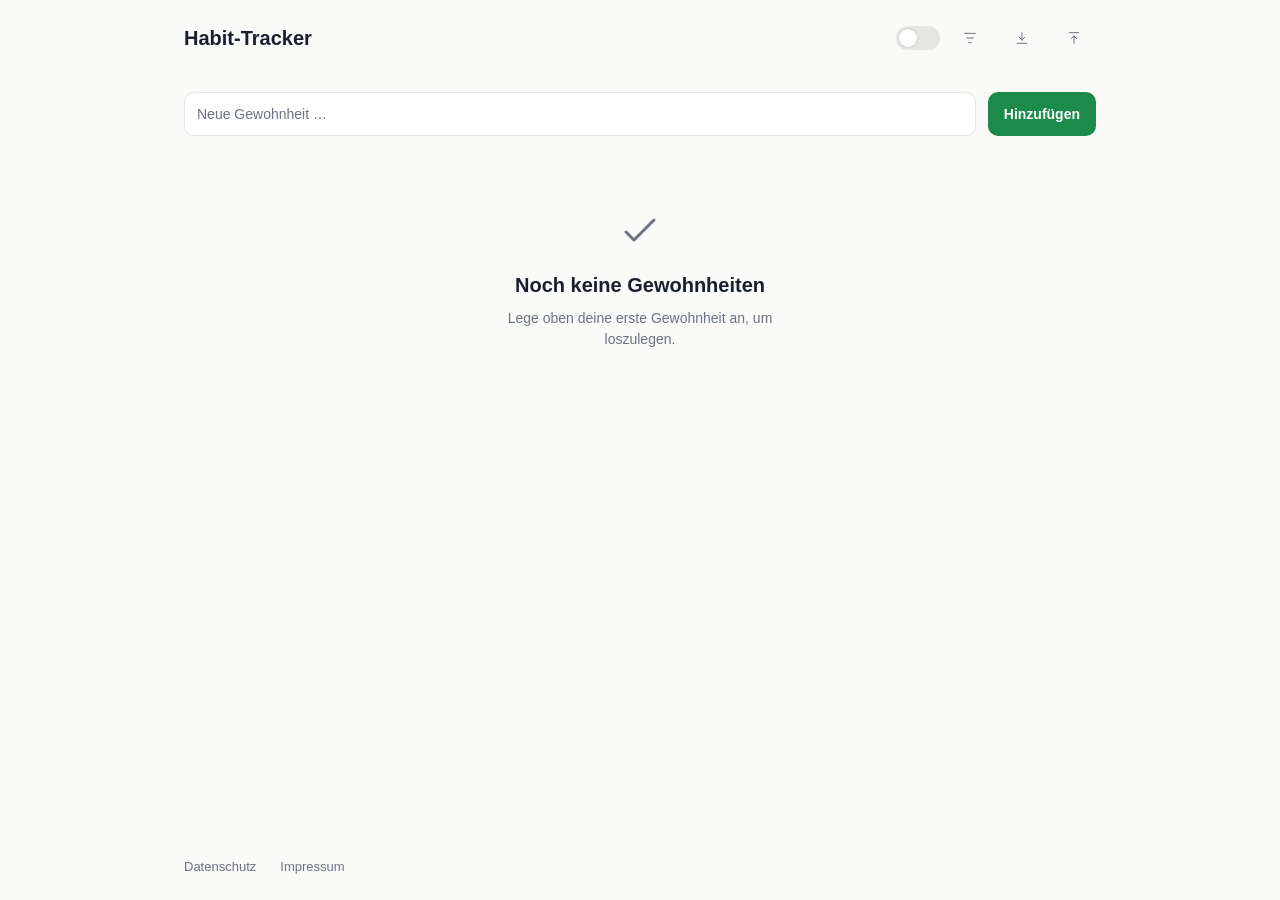
<file: index.html>
<!DOCTYPE html>
<html lang="de">
<head>
  <meta charset="UTF-8">
  <meta name="viewport" content="width=device-width, initial-scale=1.0">
  <title>Habit-Tracker</title>
  <link rel="stylesheet" href="css/styles.css">
</head>
<body>
  <header class="app-header">
    <h1 class="app-title">Habit-Tracker</h1>
    <div class="header-actions">
      <button id="theme-toggle" class="toggle-switch" type="button" role="switch" aria-checked="false" aria-label="Dark Mode umschalten">
        <span class="toggle-switch-thumb"></span>
      </button>
      <button id="filter-toggle" class="icon-btn" type="button" aria-label="Archivansicht umschalten">
        <svg viewBox="0 0 24 24" width="16" height="16" fill="none" stroke="currentColor" stroke-width="1.5" stroke-linecap="round" stroke-linejoin="round" aria-hidden="true">
          <path d="M4 5h16M7 12h10M10 19h4"></path>
        </svg>
      </button>
      <button id="export-btn" class="icon-btn" type="button" aria-label="Daten exportieren">
        <svg viewBox="0 0 24 24" width="16" height="16" fill="none" stroke="currentColor" stroke-width="1.5" stroke-linecap="round" stroke-linejoin="round" aria-hidden="true">
          <path d="M12 4v11m0 0l-4-4m4 4l4-4M5 20h14"></path>
        </svg>
      </button>
      <button id="import-btn" class="icon-btn" type="button" aria-label="Daten importieren">
        <svg viewBox="0 0 24 24" width="16" height="16" fill="none" stroke="currentColor" stroke-width="1.5" stroke-linecap="round" stroke-linejoin="round" aria-hidden="true">
          <path d="M12 20V9m0 0l-4 4m4-4l4 4M5 4h14"></path>
        </svg>
      </button>
      <input type="file" id="import-file" accept="application/json,.json" hidden>
    </div>
  </header>

  <main class="app-main">
    <form id="habit-form" class="habit-form" novalidate>
      <input type="text" id="habit-name" class="input" placeholder="Neue Gewohnheit …" maxlength="100" autocomplete="off">
      <button type="submit" class="btn btn-primary">Hinzufügen</button>
    </form>

    <div id="habit-list" class="habit-list">
      <div id="empty-state" class="empty-state">
        <div class="empty-state-icon" aria-hidden="true">
          <svg viewBox="0 0 24 24" width="48" height="48" fill="none" stroke="currentColor" stroke-width="1.5" stroke-linecap="round" stroke-linejoin="round">
            <path d="M5 12l4 4L19 6"></path>
          </svg>
        </div>
        <h2 class="empty-state-heading">Noch keine Gewohnheiten</h2>
        <p class="empty-state-text">Lege oben deine erste Gewohnheit an, um loszulegen.</p>
      </div>
    </div>
  </main>

  <footer class="app-footer">
    <a href="datenschutz.html">Datenschutz</a>
    <a href="impressum.html">Impressum</a>
  </footer>

  <script src="js/store.js"></script>
  <script src="js/dates.js"></script>
  <script src="js/habits.js"></script>
  <script src="js/ui.js"></script>
  <script src="js/grid.js"></script>
  <script src="js/stats.js"></script>
  <script src="js/chart.js"></script>
  <script src="js/archive.js"></script>
  <script src="js/theme.js"></script>
  <script src="js/transfer.js"></script>
  <script src="js/app.js"></script>
</body>
</html>
</file>
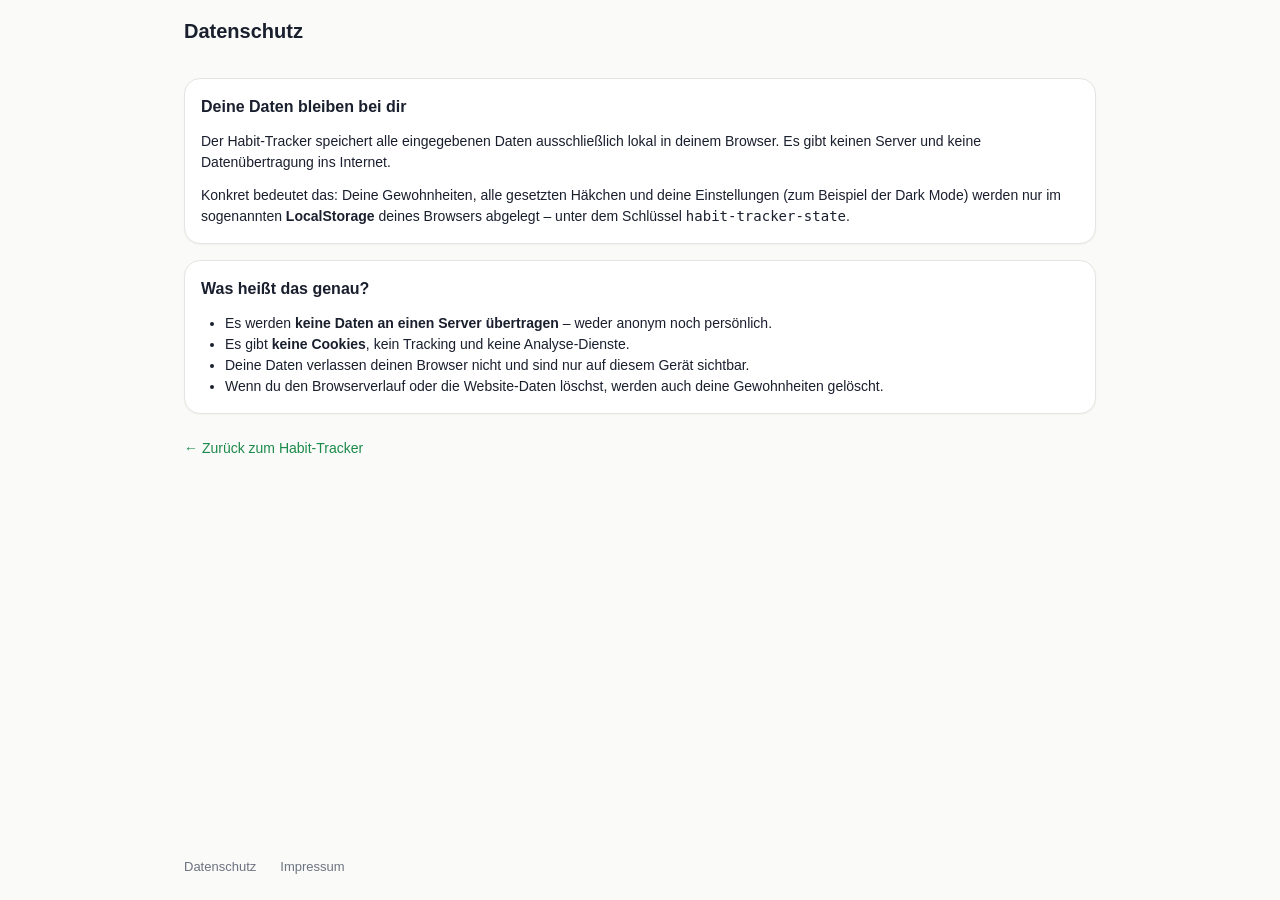
<file: datenschutz.html>
<!DOCTYPE html>
<html lang="de">
<head>
  <meta charset="UTF-8">
  <meta name="viewport" content="width=device-width, initial-scale=1.0">
  <title>Datenschutz – Habit-Tracker</title>
  <link rel="stylesheet" href="css/styles.css">
</head>
<body>
  <header class="app-header">
    <h1 class="app-title">Datenschutz</h1>
  </header>

  <main class="app-main">
    <div class="card">
      <h2 style="font-size:16px;font-weight:var(--heading-weight);color:var(--text);margin:0 0 var(--space-2);">Deine Daten bleiben bei dir</h2>
      <p style="margin:0 0 var(--space-2);color:var(--text);">
        Der Habit-Tracker speichert alle eingegebenen Daten ausschließlich lokal in deinem Browser.
        Es gibt keinen Server und keine Datenübertragung ins Internet.
      </p>
      <p style="margin:0;color:var(--text);">
        Konkret bedeutet das: Deine Gewohnheiten, alle gesetzten Häkchen und deine Einstellungen
        (zum Beispiel der Dark Mode) werden nur im sogenannten <strong>LocalStorage</strong> deines
        Browsers abgelegt – unter dem Schlüssel <code>habit-tracker-state</code>.
      </p>
    </div>

    <div class="card" style="margin-top:var(--space-3);">
      <h2 style="font-size:16px;font-weight:var(--heading-weight);color:var(--text);margin:0 0 var(--space-2);">Was heißt das genau?</h2>
      <ul style="margin:0;padding-left:var(--space-4);color:var(--text);">
        <li>Es werden <strong>keine Daten an einen Server übertragen</strong> – weder anonym noch persönlich.</li>
        <li>Es gibt <strong>keine Cookies</strong>, kein Tracking und keine Analyse-Dienste.</li>
        <li>Deine Daten verlassen deinen Browser nicht und sind nur auf diesem Gerät sichtbar.</li>
        <li>Wenn du den Browserverlauf oder die Website-Daten löschst, werden auch deine Gewohnheiten gelöscht.</li>
      </ul>
    </div>

    <p style="margin-top:var(--space-4);color:var(--muted);">
      <a href="index.html">← Zurück zum Habit-Tracker</a>
    </p>
  </main>

  <footer class="app-footer">
    <a href="datenschutz.html">Datenschutz</a>
    <a href="impressum.html">Impressum</a>
  </footer>
</body>
</html>
</file>
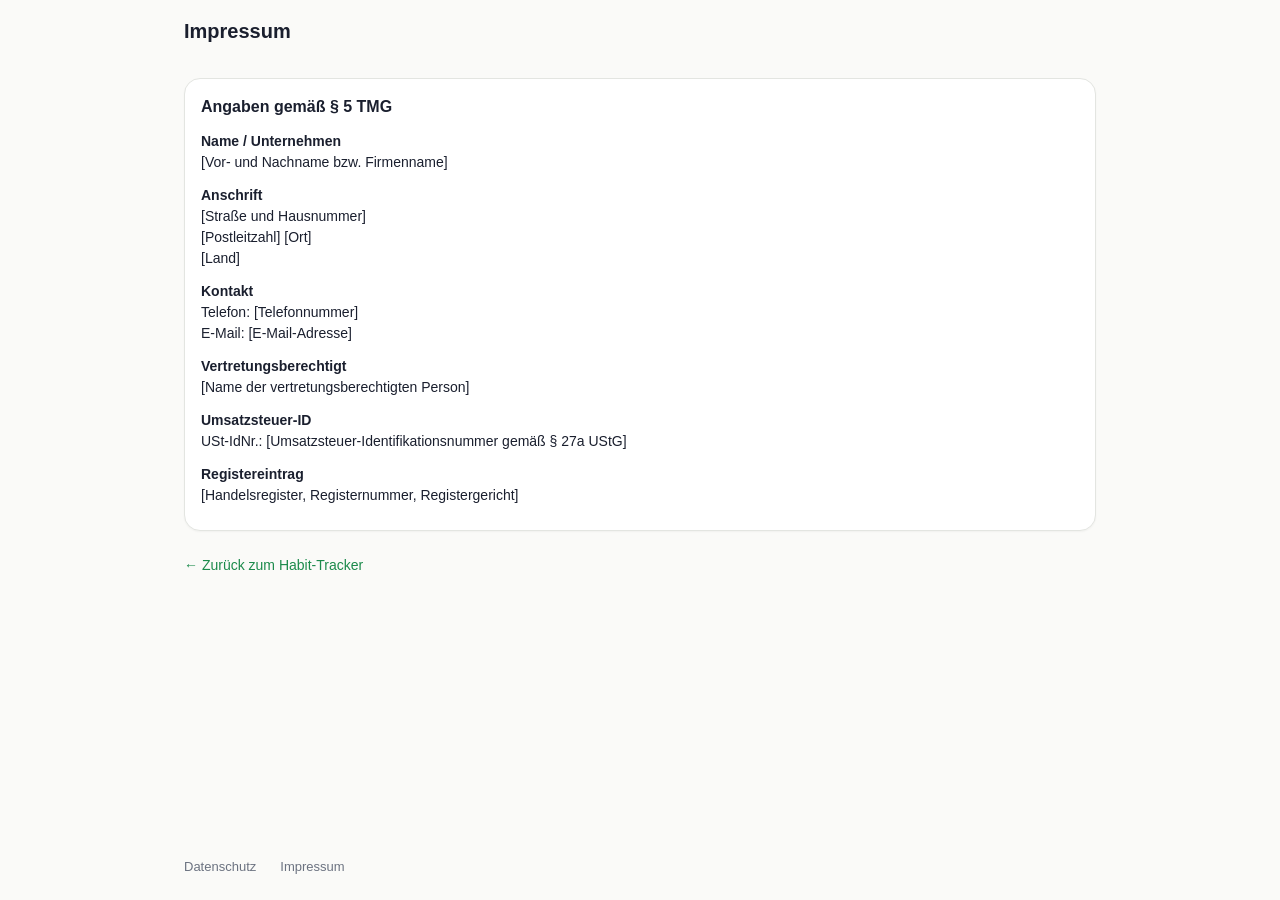
<file: impressum.html>
<!DOCTYPE html>
<html lang="de">
<head>
  <meta charset="UTF-8">
  <meta name="viewport" content="width=device-width, initial-scale=1.0">
  <title>Impressum – Habit-Tracker</title>
  <link rel="stylesheet" href="css/styles.css">
</head>
<body>
  <header class="app-header">
    <h1 class="app-title">Impressum</h1>
  </header>

  <main class="app-main">
    <div class="card">
      <h2 style="font-size:16px;font-weight:var(--heading-weight);color:var(--text);margin:0 0 var(--space-2);">Angaben gemäß § 5 TMG</h2>
      <dl style="margin:0;color:var(--text);">
        <dt style="font-weight:var(--heading-weight);margin-top:var(--space-2);">Name / Unternehmen</dt>
        <dd style="margin:0 0 var(--space-1);">[Vor- und Nachname bzw. Firmenname]</dd>

        <dt style="font-weight:var(--heading-weight);margin-top:var(--space-2);">Anschrift</dt>
        <dd style="margin:0 0 var(--space-1);">[Straße und Hausnummer]<br>[Postleitzahl] [Ort]<br>[Land]</dd>

        <dt style="font-weight:var(--heading-weight);margin-top:var(--space-2);">Kontakt</dt>
        <dd style="margin:0 0 var(--space-1);">Telefon: [Telefonnummer]<br>E-Mail: [E-Mail-Adresse]</dd>

        <dt style="font-weight:var(--heading-weight);margin-top:var(--space-2);">Vertretungsberechtigt</dt>
        <dd style="margin:0 0 var(--space-1);">[Name der vertretungsberechtigten Person]</dd>

        <dt style="font-weight:var(--heading-weight);margin-top:var(--space-2);">Umsatzsteuer-ID</dt>
        <dd style="margin:0 0 var(--space-1);">USt-IdNr.: [Umsatzsteuer-Identifikationsnummer gemäß § 27a UStG]</dd>

        <dt style="font-weight:var(--heading-weight);margin-top:var(--space-2);">Registereintrag</dt>
        <dd style="margin:0 0 var(--space-1);">[Handelsregister, Registernummer, Registergericht]</dd>
      </dl>
    </div>

    <p style="margin-top:var(--space-4);color:var(--muted);">
      <a href="index.html">← Zurück zum Habit-Tracker</a>
    </p>
  </main>

  <footer class="app-footer">
    <a href="datenschutz.html">Datenschutz</a>
    <a href="impressum.html">Impressum</a>
  </footer>
</body>
</html>
</file>
<file: css/styles.css>
/* ==========================================================================
   Habit-Tracker — Designsystem
   Tokens aus DESIGN.md (bindend). Kurz-Aliase (--bg, --text, --card, --accent)
   verweisen auf die kanonischen --color-* Token.
   ========================================================================== */

:root {
  /* Farben (hell) */
  --color-bg: #FAFAF8;
  --color-fg: #1A1F2E;
  --color-accent: #1B8A4B;
  --color-border: #E3E5E1;
  --color-muted: #6B7280;
  --color-surface: #FFFFFF;
  --color-danger: #DC2626;
  --color-bg_dark: #10131A;
  --color-fg_dark: #E7EAF0;
  --color-accent_dark: #34D399;
  --color-border_dark: #2A2F3A;
  --color-muted_dark: #8A94A6;
  --color-surface_dark: #161B24;
  --color-danger_dark: #F87171;

  /* Kurz-Aliase */
  --bg: var(--color-bg);
  --text: var(--color-fg);
  --card: var(--color-surface);
  --accent: var(--color-accent);
  --border: var(--color-border);
  --muted: var(--color-muted);
  --surface: var(--color-surface);
  --danger: var(--color-danger);

  /* Spacing */
  --space-0: 4px;
  --space-1: 8px;
  --space-2: 12px;
  --space-3: 16px;
  --space-4: 24px;
  --space-5: 32px;
  --space-6: 48px;

  /* Radii */
  --radius-sm: 6px;
  --radius-md: 10px;
  --radius-lg: 16px;
  --radius-pill: 999px;

  /* Typografie */
  --font-family: -apple-system, BlinkMacSystemFont, 'Segoe UI', Roboto, 'Helvetica Neue', Arial, sans-serif;
  --heading-weight: 600;
  --body-weight: 400;
}

[data-theme='dark'] {
  --bg: var(--color-bg_dark);
  --text: var(--color-fg_dark);
  --card: var(--color-surface_dark);
  --accent: var(--color-accent_dark);
  --border: var(--color-border_dark);
  --muted: var(--color-muted_dark);
  --surface: var(--color-surface_dark);
  --danger: var(--color-danger_dark);
}

/* ==========================================================================
   Basis
   ========================================================================== */

* {
  box-sizing: border-box;
}

html {
  -webkit-text-size-adjust: 100%;
}

body {
  margin: 0;
  font-family: var(--font-family);
  font-weight: var(--body-weight);
  font-size: 14px;
  line-height: 1.5;
  color: var(--text);
  background: var(--bg);
  min-height: 100vh;
  display: flex;
  flex-direction: column;
}

a {
  color: var(--accent);
  text-decoration: none;
}

a:hover {
  text-decoration: underline;
}

.app-main {
  flex: 1 0 auto;
  width: 100%;
  max-width: 960px;
  margin: 0 auto;
  padding: var(--space-3);
}

/* ==========================================================================
   Header
   ========================================================================== */

.app-header {
  width: 100%;
  max-width: 960px;
  margin: 0 auto;
  padding: var(--space-3);
  display: flex;
  align-items: center;
  justify-content: space-between;
  flex-wrap: wrap;
  gap: var(--space-2);
}

.app-title {
  margin: 0;
  font-size: 20px;
  font-weight: var(--heading-weight);
  color: var(--text);
}

.header-actions {
  display: flex;
  align-items: center;
  gap: var(--space-1);
}

/* ==========================================================================
   Footer
   ========================================================================== */

.app-footer {
  width: 100%;
  max-width: 960px;
  margin: 0 auto;
  padding: var(--space-4) var(--space-3);
  display: flex;
  gap: var(--space-4);
  color: var(--muted);
  font-size: 13px;
}

.app-footer a {
  color: var(--muted);
}

.app-footer a:hover {
  color: var(--text);
}

/* ==========================================================================
   Buttons
   ========================================================================== */

.btn {
  display: inline-flex;
  align-items: center;
  justify-content: center;
  gap: var(--space-1);
  padding: 10px 16px;
  min-height: 44px;
  border-radius: var(--radius-md);
  font-weight: var(--heading-weight);
  font-size: 14px;
  font-family: inherit;
  cursor: pointer;
  border: none;
  transition: background 150ms ease, transform 150ms ease;
}

.btn:focus-visible {
  outline: 2px solid #2563EB;
  outline-offset: 2px;
}

.btn:disabled {
  opacity: 0.45;
  cursor: not-allowed;
}

.btn-primary {
  background: var(--color-accent);
  color: #FFFFFF;
}

.btn-primary:hover {
  background: #15703B;
}

.btn-primary:active {
  background: #125F32;
  transform: translateY(1px);
}

[data-theme='dark'] .btn-primary {
  background: var(--color-accent_dark);
  color: #10131A;
}

[data-theme='dark'] .btn-primary:hover {
  background: #5FE0B0;
}

.btn-secondary {
  background: var(--surface);
  border: 1px solid var(--border);
  color: var(--text);
}

.btn-secondary:hover {
  background: var(--bg);
  border-color: #C6C9C4;
}

.btn-secondary:active {
  transform: translateY(1px);
}

[data-theme='dark'] .btn-secondary {
  background: var(--surface_dark, var(--surface));
  border-color: var(--border);
  color: var(--text);
}

[data-theme='dark'] .btn-secondary:hover {
  background: #1E242E;
}

.icon-btn {
  width: 44px;
  height: 44px;
  display: inline-flex;
  align-items: center;
  justify-content: center;
  border-radius: var(--radius-md);
  background: transparent;
  border: none;
  color: var(--muted);
  font-size: 16px;
  cursor: pointer;
  transition: background 150ms ease, transform 150ms ease;
}

.icon-btn:hover {
  background: var(--bg);
  color: var(--text);
}

.icon-btn:active {
  transform: scale(0.97);
}

.icon-btn:focus-visible {
  outline: 2px solid #2563EB;
  outline-offset: 2px;
}

[data-theme='dark'] .icon-btn:hover {
  background: #1E242E;
  color: var(--text);
}

/* ==========================================================================
   Toggle-Switch (Dark Mode)
   ========================================================================== */

.toggle-switch {
  width: 44px;
  height: 24px;
  border-radius: var(--radius-pill);
  border: none;
  background: var(--border);
  position: relative;
  cursor: pointer;
  padding: 0;
  transition: background 150ms ease;
}

.toggle-switch:focus-visible {
  outline: 2px solid #2563EB;
  outline-offset: 2px;
}

.toggle-switch-thumb {
  position: absolute;
  width: 18px;
  height: 18px;
  border-radius: var(--radius-pill);
  background: #FFFFFF;
  top: 3px;
  left: 3px;
  box-shadow: 0 0 0 1px rgba(16, 19, 26, 0.08);
  transition: transform 150ms ease, background 150ms ease;
}

[data-theme='dark'] .toggle-switch {
  background: var(--color-accent_dark);
}

[data-theme='dark'] .toggle-switch-thumb {
  background: #10131A;
  transform: translateX(20px);
}

/* ==========================================================================
   Input / Formular
   ========================================================================== */

.input {
  height: 44px;
  padding: 0 12px;
  border-radius: var(--radius-md);
  border: 1px solid var(--border);
  background: var(--surface);
  color: var(--text);
  font-size: 14px;
  font-family: inherit;
  width: 100%;
}

.input::placeholder {
  color: var(--muted);
}

.input:focus {
  border-color: var(--color-accent);
  box-shadow: 0 0 0 3px rgba(27, 138, 75, 0.18);
  outline: none;
}

[data-theme='dark'] .input:focus {
  border-color: var(--color-accent_dark);
  box-shadow: 0 0 0 3px rgba(52, 211, 153, 0.18);
}

.habit-form {
  display: flex;
  gap: var(--space-2);
  margin-bottom: var(--space-4);
}

.habit-form .input {
  flex: 1;
}

/* ==========================================================================
   Habit-Liste / Karten
   ========================================================================== */

.habit-list {
  display: flex;
  flex-direction: column;
  gap: var(--space-3);
}

.habit-grid {
  display: flex;
  flex-direction: column;
  gap: var(--space-3);
}

.habit-stats {
  display: flex;
  flex-wrap: wrap;
  gap: var(--space-3);
}

.habit-chart {
  width: 100%;
  height: 160px;
  display: block;
  background: var(--surface);
  border: 1px solid var(--border);
  border-radius: var(--radius-lg);
}

/* ==========================================================================
   Karte
   ========================================================================== */

.card {
  background: var(--surface);
  border: 1px solid var(--border);
  border-radius: var(--radius-lg);
  padding: var(--space-3);
  box-shadow: 0 1px 2px rgba(16, 19, 26, 0.04);
}

/* ==========================================================================
   Rasterzelle (CheckCell)
   ========================================================================== */

.check-cell {
  min-width: 36px;
  min-height: 36px;
  border-radius: var(--radius-sm);
  border: 1px solid var(--border);
  background: var(--bg);
  cursor: pointer;
  display: inline-flex;
  align-items: center;
  justify-content: center;
  color: transparent;
  padding: 0;
  font-family: inherit;
  transition: border-color 150ms ease, background 150ms ease;
}

.check-cell:hover {
  border-color: var(--color-accent);
  background: rgba(27, 138, 75, 0.10);
}

.check-cell:focus-visible {
  outline: 2px solid #2563EB;
  outline-offset: 2px;
}

.check-cell.checked {
  background: var(--color-accent);
  border-color: var(--color-accent);
  color: #FFFFFF;
}

.check-cell.today {
  border: 2px solid var(--color-accent);
  background: var(--surface);
}

[data-theme='dark'] .check-cell:hover {
  background: rgba(52, 211, 153, 0.12);
}

[data-theme='dark'] .check-cell.checked {
  background: var(--color-accent_dark);
  border-color: var(--color-accent_dark);
  color: #10131A;
}

/* ==========================================================================
   Statistik
   ========================================================================== */

.stat {
  display: flex;
  align-items: baseline;
  gap: var(--space-0);
}

.stat-label {
  font-size: 12px;
  color: var(--muted);
}

.stat-value {
  font-size: 16px;
  font-weight: var(--heading-weight);
  color: var(--text);
}

/* ==========================================================================
   Segmented Control (Filter)
   ========================================================================== */

.segmented-control {
  display: inline-flex;
  background: var(--bg);
  border: 1px solid var(--border);
  border-radius: var(--radius-md);
  padding: 2px;
  gap: 2px;
}

.segmented-control .segment {
  padding: 8px 16px;
  min-height: 36px;
  border-radius: var(--radius-sm);
  font-size: 14px;
  font-family: inherit;
  color: var(--muted);
  background: transparent;
  border: none;
  cursor: pointer;
}

.segmented-control .segment.active {
  background: var(--surface);
  color: var(--text);
  font-weight: var(--heading-weight);
  box-shadow: 0 1px 2px rgba(16, 19, 26, 0.06);
}

[data-theme='dark'] .segmented-control {
  background: var(--surface);
  border-color: var(--border);
}

[data-theme='dark'] .segmented-control .segment.active {
  background: #1E242E;
  color: var(--text);
}

/* ==========================================================================
   Leerzustand
   ========================================================================== */

.empty-state {
  text-align: center;
  max-width: 360px;
  margin: var(--space-6) auto;
  padding: 0 var(--space-3);
}

.empty-state-icon {
  color: var(--muted);
  margin-bottom: var(--space-1);
}

.empty-state-heading {
  font-size: 20px;
  font-weight: var(--heading-weight);
  color: var(--text);
  margin: 0 0 var(--space-1);
}

.empty-state-text {
  font-size: 14px;
  color: var(--muted);
  margin: 0 0 var(--space-3);
}

/* ==========================================================================
   Alert (Fehlermeldung)
   ========================================================================== */

.alert {
  padding: 12px 16px;
  border-radius: var(--radius-md);
  border: 1px solid rgba(220, 38, 38, 0.30);
  background: rgba(220, 38, 38, 0.10);
  color: #B91C1C;
  font-size: 14px;
}

[data-theme='dark'] .alert {
  color: #FCA5A5;
  background: rgba(248, 113, 113, 0.12);
}

/* ==========================================================================
   Responsiv
   ========================================================================== */

@media (min-width: 640px) {
  .app-header,
  .app-main,
  .app-footer {
    padding-left: var(--space-4);
    padding-right: var(--space-4);
  }
}

@media (max-width: 639px) {
  .header-actions {
    width: 100%;
    justify-content: flex-end;
  }

  .habit-form {
    flex-direction: column;
  }

  .habit-form .btn {
    width: 100%;
  }
}
</file>
